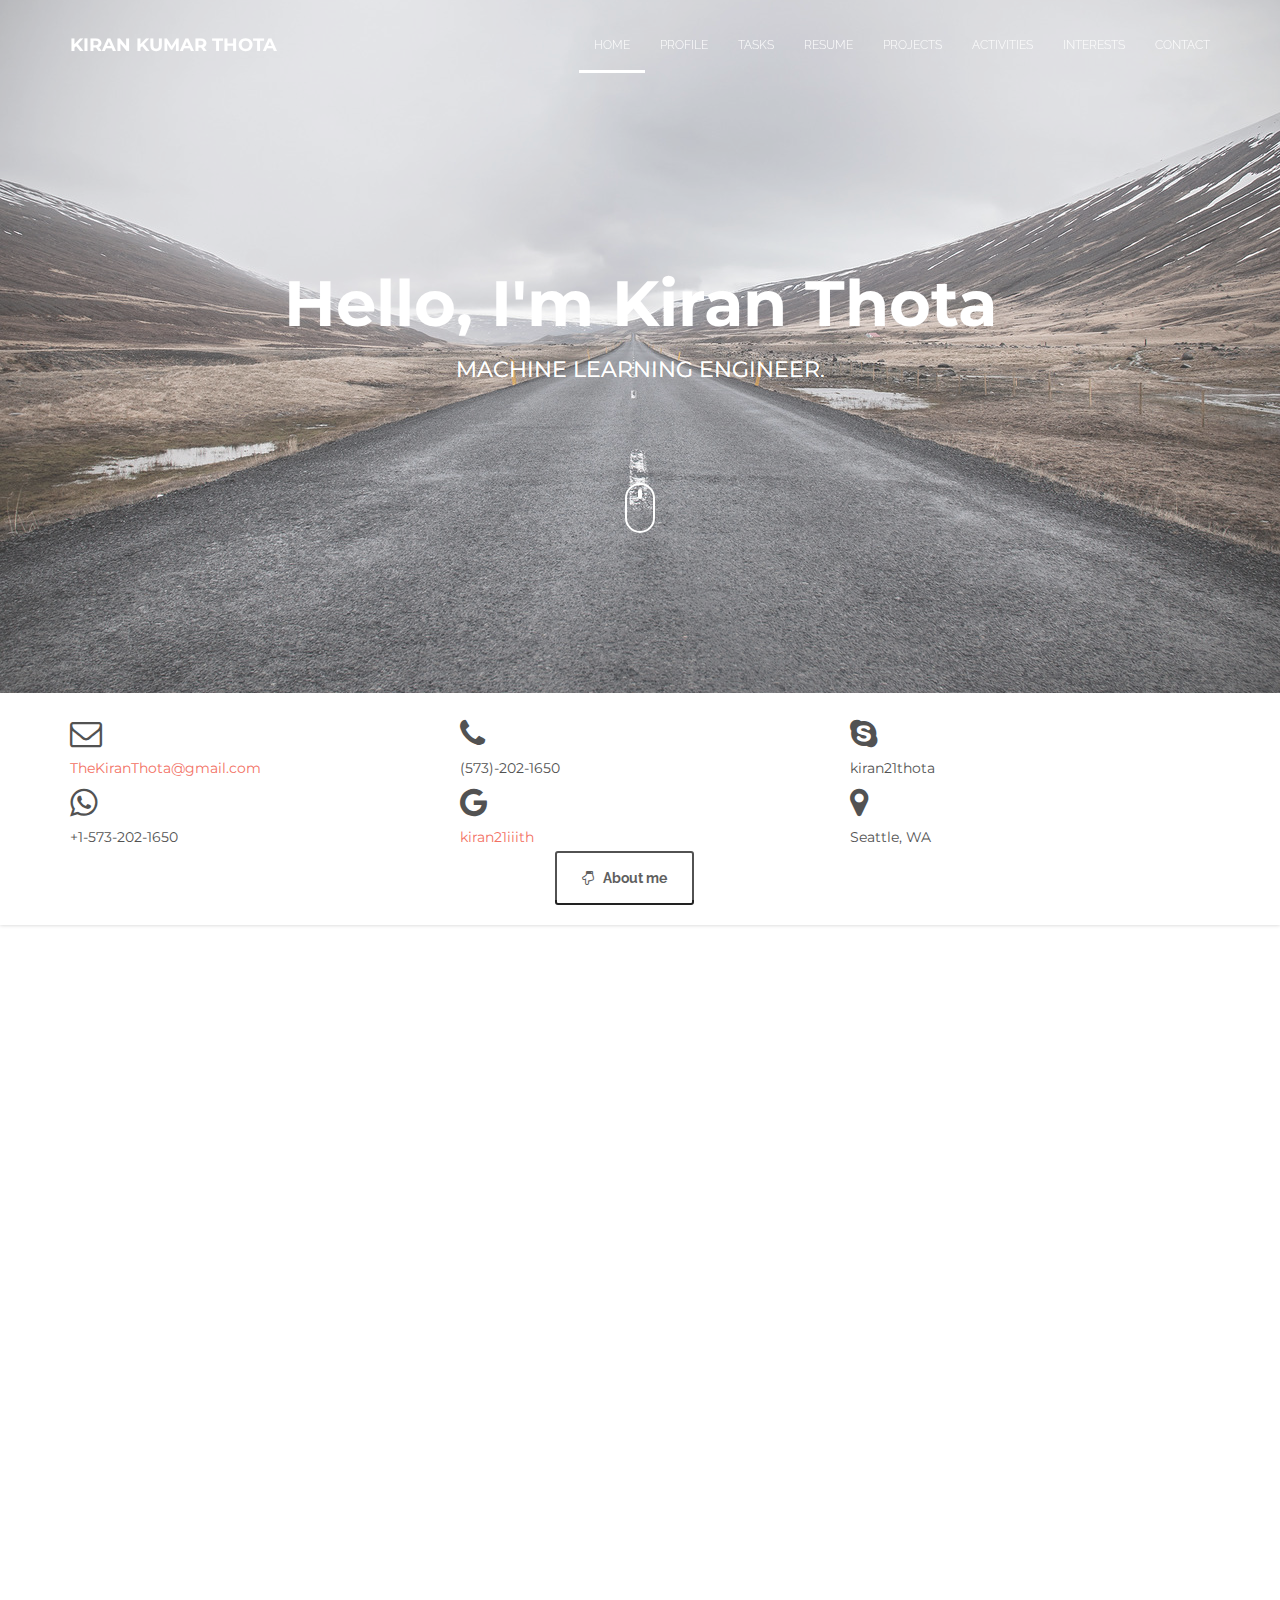
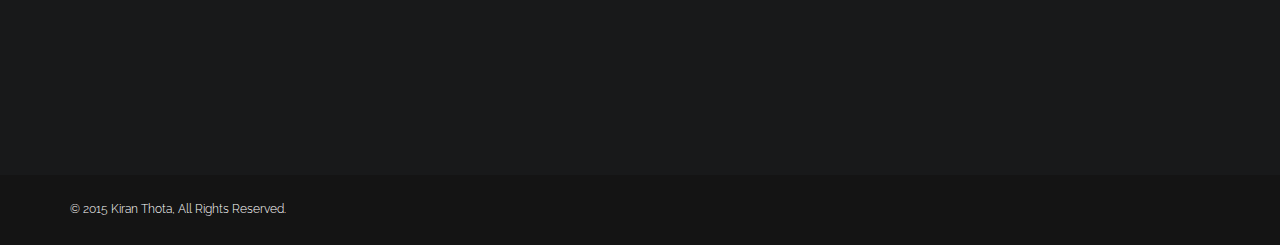
<file: index.html>
﻿<!DOCTYPE html>
<html lang="en">

<head>
	<meta charset="UTF-8">
	<meta name="viewport" content="width=device-width, initial-scale=1.0">
	<meta name="description" content="">
	<meta name="author" content="">

	<title>Kiran Thota - Home Page</title>

	<!-- CSS -->
	<!-- Bootstrap core CSS -->
	<link href="assets/bootstrap/css/bootstrap.min.css" rel="stylesheet" media="screen">

	<!-- Owl Carousel -->
	<link href="assets/css/owl.theme.css" rel="stylesheet">
	<link href="assets/css/owl.carousel.css" rel="stylesheet">

	<!-- Magnific-popup lightbox -->
	<link href="assets/css/magnific-popup.css" rel="stylesheet">

	<!-- Simple text rotator -->
	<link href="assets/css/simpletextrotator.css" rel="stylesheet">

	<!-- Font Awesome CSS -->
	<link rel="stylesheet" href="https://use.fontawesome.com/releases/v5.2.0/css/all.css" integrity="sha384-hWVjflwFxL6sNzntih27bfxkr27PmbbK/iSvJ+a4+0owXq79v+lsFkW54bOGbiDQ" crossorigin="anonymous">
	<link href="assets/css/font-awesome.min.css" rel="stylesheet" media="screen">




	<!-- Animate css -->
	<link href="assets/css/animate.css" rel="stylesheet">

	<!-- Custom styles CSS -->
	<link href="assets/css/style.css" rel="stylesheet" media="screen">

	<link rel="shortcut icon" href="assets/images/K.ico">

</head>
<body>

	<div class="wrapper">

		<!-- Preloader -->

		<div id="preloader">
			<div id="status">
				<div class="status-mes"><h4>Kiran Thota</h4></div>
			</div>
		</div>

		<!-- Navigation start -->

		<nav class="navbar navbar-custom navbar-fixed-top" role="navigation">
			<div class="container">

				<!-- Brand and toggle get grouped for better mobile display -->
				<div class="navbar-header">
					<button type="button" class="navbar-toggle" data-toggle="collapse" data-target="#bs-example-navbar-collapse-1">
						<span class="sr-only">Toggle navigation</span>
						<span class="icon-bar"></span>
						<span class="icon-bar"></span>
						<span class="icon-bar"></span>
					</button>
					<a class="navbar-brand" href="#">Kiran Kumar Thota</a>
				</div>

				<!-- Collect the nav links, forms, and other content for toggling -->
				<div class="collapse navbar-collapse" id="bs-example-navbar-collapse-1">
					<ul class="nav navbar-nav navbar-right">
						<li><a href="#intro">home</a></li>
						<li><a href="#profile">Profile</a></li>
						<li><a href="#services">Tasks</a></li>
						<li><a href="#resume">Resume</a></li>
						<li><a href="#clients">Projects</a></li>
						<li><a href="#honors">Activities</a></li>
						<li><a href="#portfolio">Interests</a></li>
						<li><a href="#contact">Contact</a></li>
					</ul>
				</div>

			</div>
		</nav>

		<!-- Navigation end -->

		<!-- Intro section start -->

		<section id="intro" class="section">

			<div class="container">

				<div class="row">

					<div class="col-md-12">

						<div class="hello wow bounceInDown">
							<h1>Hello, I'm Kiran Thota</h1>
							<h3><span class="rotate">Machine Learning Engineer. | Senior Software Engineer. | Data Science Consultant. </span></h3>
						</div>

						<a href="#profile">
							<div class="mouse-icon">
								<div class="wheel"></div>
							</div>
						</a>

					</div>

				</div><!-- .row -->

			</div><!-- .container -->

		</section>

		<!-- Intro section end -->

		<!-- Profile contact callout section -->

		<section id="profile-contact">

			<div class="container">

				<div class="row">

 					<div class="col-sm-4 wow bounceInLeft">
						<div class="profile-item">
							<i class="fa fa-envelope-o"></i>
							<h5><a href="mailto:">TheKiranThota@gmail.com</a></h5>
						</div>
					</div>

					<div class="col-sm-4 wow bounceInUp">
						<div class="profile-item">
							<i class="fa fa-phone"></i>
							<h5>(573)-202-1650</h5>
						</div>
					</div>

					<div class="col-sm-4 wow bounceInUp">
						<div class="profile-item">
							<i class="fa fa-skype"></i>
							<h5>kiran21thota</h5>
						</div>
					</div>

					<div class="col-sm-4 wow bounceInUp">
						<div class="profile-item">
							<i class="fa fa-whatsapp"></i>
							<h5>+1-573-202-1650</h5>
						</div>
					</div>

					<div class="col-sm-4 wow bounceInUp">
						<div class="profile-item">
							<i class="fa fa-google"></i>
							<h5><a href="mailto:kiran21iiith@gmail.com">kiran21iiith</a></h5>
						</div>
					</div>

					<div class="col-sm-4 wow bounceInRight">
						<div class="profile-item">
							<i class="fa fa-map-marker"></i>
							<h5>Seattle, WA</h5>
						</div>
					</div>

					<div class="row">

					<div class="col-md-6 col-md-offset-5 wow bounceInUp">
						<a href="#profile" class="btn btn-default btn-custom-2" download><i class="fa fa-hand-o-down icon-before"></i> About me </a>
					</div>

					</div>

				</div><!-- .row -->

			</div><!-- .container -->

		</section>

		<!-- Profile contact callout section -->

		<!-- Profile section start -->

		<section id="profile" class="section">

			<div class="container">

				<div class="row">

					<div class="col-md-12 headline wow bounceInDown">
						<h2>Kiran Thota</h2>
						<p>Machine Learning Engineer. / Senior Software Engineer. / Data Science Consultant.</p>
					</div>

					<div class="col-md-3 col-sm-6 hidden-xs wow bounceInLeft">
						<img class="avatar" src="assets/images/photo.jpg" alt="">
					</div>

					<div class="col-md-3 col-sm-6 wow bounceInUp">

						<div class="profile-widget">
							<h3>Skillset</h3>

							<h5>C / C++ / Python</h5>
							<div class="skill-bar">
								<div class="skill-rate-on"></div>
								<div class="skill-rate-on"></div>
								<div class="skill-rate-on"></div>
								<div class="skill-rate-on"></div>
							</div>

							<h5>Vertica / MySQL / Oracle</h5>
							<div class="skill-bar">
								<div class="skill-rate-on"></div>
								<div class="skill-rate-on"></div>
								<div class="skill-rate-on"></div>
								<div class="skill-rate-off"></div>
							</div>

							<h5>R / Octave / SAS</h5>
							<div class="skill-bar">
								<div class="skill-rate-on"></div>
								<div class="skill-rate-on"></div>
								<div class="skill-rate-on"></div>
								<div class="skill-rate-on"></div>
							</div>

							<h5>TensorFlow / Keras / Theano</h5>
							<div class="skill-bar">
								<div class="skill-rate-on"></div>
								<div class="skill-rate-on"></div>
								<div class="skill-rate-on"></div>
								<div class="skill-rate-on"></div>
							</div>
						</div>

						<div class="profile-widget">
							<h3>Social Profiles</h3>
							<ul class="widget-social">
								<li><a href="http://www.linkedin.com/in/kirannarik"><i class="fa fa-linkedin"></i></a></li>
								<li><a href="https://github.com/highelves"><i class="fa fa-github"></i></a></li>
								<li><a href="https://www.facebook.com/kiran21thota"><i class="fa fa-facebook fa-fw"></i></a></li>
								<li><a href="https://plus.google.com/100084649562297997680/posts"><i class="fa fa-google-plus"></i></a></li>
								<!-- <li><a href="https://twitter.com/kiran21thota"><i class="fa fa-twitter"></i></a></li> -->
								<li><a href="https://www.hackerrank.com/highelves/"><i class="fab fa-hackerrank"></i></a></li>
							</ul>
						</div>

					</div><!-- .col-md-3 -->

					<div class="col-md-6 col-sm-12 wow bounceInRight">
						<h3>Profesional Profile</h3>
						<ul class="fa-ul">
							<li><i class="fa-li far fa-snowflake fa-spin"></i>Over 5+ years’ experience in developing complex enterprise applications using Python/C++/Java/Octave/R</li>
							<li><i class="fa-li far fa-snowflake fa-spin"></i>Excellent Track Record in delivering Highly Scalable and Efficient Multi-Threaded Applications </li>
							<li><i class="fa-li far fa-snowflake fa-spin"></i>Demonstrated clear and thorough logical and analytical thinking, strong decision-making, problem solving skills, organizational skills, and comfort with ambiguity, and creativity.</li>
						</ul>
					</div>

				</div><!-- .row -->

			</div><!-- .container -->

		</section>

		<!-- Profile section end -->

		<!-- Callout section start -->

		<section id="stats" class="callout">

			<div class="container">

				<div class="row">

					<div class="col-md-3 col-sm-12 hidden-xs wow bounceInLeft">
						<h3>My Stats</h3>
					</div>

					<div class="col-md-3 col-sm-4 wow bounceInDown">
						<div class="stat">
							<div class="stat-icon">
								<h2><i class="fa fa-percent hidden-xs"></i><span class="timer" data-to="99"></span>th</h2>
							</div>
							<h3>Percentile</h3>
						</div>
					</div>

					<div class="col-md-3 col-sm-4 wow bounceInUp">
						<div class="stat">
							<div class="stat-icon">
								<h2><i class="fa fa-code hidden-xs"></i><span class="timer" data-to="10"></span>+</h2>
							</div>
							<h3>Programming Languages</h3>
						</div>
					</div>

					<div class="col-md-3 col-sm-4 wow bounceInRight">
						<div class="stat">
							<div class="stat-icon">
								<h2><i class="fa fa-child hidden-xs"></i><span class="timer" data-to="30"></span>+</h2>
							</div>
							<h3>Projects</h3>
						</div>
					</div>

				</div><!-- .row -->

			</div><!-- .container -->

		</section>

		<!-- Callout section end -->

		<!-- Services section start -->

		<section id="services" class="section">

			<div class="container">

				<div class="row">

					<div class="col-md-12 headline wow bounceInDown">
						<h2>What I am doing right now</h2>
						<p>My Tasks</p>
					</div>

					<div class="col-md-12">

						<div class="row">

							<div class="col-sm-4 wow bounceInLeft">
								<div class="service">
									<div class="icon">
										<i class="fa fa-bar-chart-o"></i>
									</div>
									<h4>Statistical Learning Visualisation (Pet Proj 1)</h4>
									<div class="text">
										<p>Reading ML content to understand the day-to-day progress, Also exploring Vue.js and React stuff to present Tensorflow models</p>
									</div>
								</div>
							</div>

							<div class="col-sm-4 wow bounceInUp">
								<div class="service">
									<div class="icon">
										<i class="fa fa-image"></i>
									</div>
									<h4>Content Curation (Pet Project 2)</h4>
									<div class="text">
										<p>Going through AWS whitepapers to generate better solutions</p>
									</div>
								</div>
							</div>

							<div class="col-sm-4 wow bounceInRight">
								<div class="service">
									<div class="icon">
										<i class="fas fa-user-ninja"></i>
									</div>
									<h4>Competitive Programming</h4>
									<div class="text">
										<p>Participate in Leetcode, HackerRank, CodeForces, Codechef challenges to endure problem solving skills</p>
									</div>
								</div>
							</div>

						</div><!-- .row -->

						<div class="row">

							<div class="col-sm-4 wow bounceInUp" data-wow-delay=".2s">
								<div class="service">
									<div class="icon">
										<i class="fa fa-code"></i>
									</div>
									<h4>Data Science Marathons</h4>
									<div class="text">
										<p>Participate in Kaggle and Analytics Vidhya challenges to engage persistently on progress with the ML community</p>
									</div>
								</div>
							</div>

							<div class="col-sm-4 wow bounceInUp" data-wow-delay=".4s">
								<div class="service">
									<div class="icon">
										<i class="fa fa-desktop"></i>
									</div>
									<h4>Surfing on Technology Forecomings</h4>
									<div class="text">
										<p>As a Comp Sci engineer, Physicist and Technology Enthusiast, I explore some decent tech stuff sometimes on Extraterrestrial Space :D</p>
									</div>
								</div>
							</div>

							<div class="col-sm-4 wow bounceInUp" data-wow-delay=".6s">
								<div class="service">
									<div class="icon">
										<i class="fa fa-life-ring"></i>
									</div>
									<h4>Sports</h4>
									<div class="text">
										<p>If I'm neither working nor on non of the above then you can mostly find me commuting, swimming or playing Badminton/Chess</p>
									</div>
								</div>
							</div>

						</div><!-- .row -->

					</div><!-- .col-md-12 -->

				</div><!-- .row -->

			</div><!-- .container -->

		</section>

		<!-- Services section end -->

		<!-- Callout section start -->

		<section class="callout">

			<div class="container">

				<div class="row">

					<div class="col-md-3 hidden-xs wow bounceInLeft">
						<h3>My status</h3>
					</div>

					<div class="col-md-9 headline nomargin wow bounceInDown">
						<h3>If you are looking out to solve some interesting technological problem, do reach out to me.</h3>
						<p>Hey, I'm still building this page, I will get back to you once I'm done, drop me a mail at the bottom of the page so that we can be in touch my dear friend.</p>
						<a href="#contact" class="btn btn-default btn-custom-2 callout-btn"><i class="fa fa-paper-plane-o icon-before"></i> Contact me</a>
					</div>

				</div><!-- .row -->

			</div><!-- .container -->

		</section>

		<!-- Callout section end -->

		<!-- Resume section start -->

		<section id="resume" class="section">

			<div class="container">

				<div class="row">

					<div class="col-md-12 headline wow bounceInDown">
						<h2>Resume</h2>
						<p>My education and experience.</p>
					</div>

				</div><!-- .row -->

				<div class="row resume-items">

					<div class="col-md-3 wow bounceInLeft">
						<h3>Education</h3>
					</div>

					<div class="col-md-6 col-sm-8 resume-item wow bounceInUp">
						<h4><i class="fas fa-user-graduate"><i class="fas fa-user-graduate"></i></i>Masters in Machine Learning</h4>
						<p>Hey, I'm still building this page, I will get back to you once I'm done, drop me a mail at the bottom of the page so that we can be in touch my dear friend.</p>
						<hr class="hidden-xs">
					</div>

					<div class="col-md-3 col-sm-4 resume-place wow bounceInRight">
						<a href="http://www.mst.edu/" style="text-decoration: none">
							<h4><i class="fa fa-institution"></i> Missouri S&T </h4>
						</a>
						<i class="fa fa-calendar"></i> 2015 - 2016
						<hr class="visible-xs">
					</div>

					<div class="col-md-6 col-md-offset-3 col-sm-8 resume-item wow bounceInUp">
						<h4><i class="fas fa-user-graduate"></i>Bachelors in Computer Science</h4>
						<p>Hey, I'm still building this page, I will get back to you once I'm done, drop me a mail at the bottom of the page so that we can be in touch my dear friend.</p>
						<hr class="hidden-xs">
					</div>

					<div class="col-md-3 col-sm-4 resume-place wow bounceInRight">
						<a href="http://www.iiit.ac.in/" style="text-decoration: none">
							<h4><i class="fa fa-institution"></i> IIIT Hyderabad</h4>
						</a>
						<i class="fa fa-calendar"></i> 2009 - 2013
						<hr class="visible-xs">
					</div>

				</div><!-- .row -->

				<div class="row resume-items">

					<div class="col-md-3 wow bounceInLeft">
						<h3>Experience</h3>
					</div>


					<div class="col-md-6 col-sm-8 resume-item wow bounceInUp">
						<h4>Senior Software Engineer / Data Scientist Consultant</h4>
						<ul class="fa-ul">
							<li><i class="fa-li fa fa-spinner fa-spin"></i>Still working here....</li>
						  <li><i class="fa-li fa fa-check-square"></i>Presented weekly reports to senior leadership teams on services decommission as part of DC-Exit program and automated it </li>
						  <li><i class="fa-li fa fa-check-square"></i>Engineered ad-hoc statistical scripts/visual tools to automate the weekly server capacity optimizing server utilization minimizing expenditure</li>
						  <li><i class="fa-li fa fa-check-square"></i>Developed ML scripts to predict the incidents with 96% accuracy, 8 mins ahead thereby improving the efficiency of the LOBs production incident management on DC to 250% using time-series incident data and services response time</li>
							<li><i class="fa-li fa fa-check-square"></i>Worked on TLS Proxy server scripts from scratch (currently into production environment, complying to PCI DSS.</li>
						</ul>
						<hr class="hidden-xs">
					</div>

					<div class="col-md-3 col-sm-4 resume-place wow bounceInRight">
						<h4><i class="fa fa-suitcase"></i> Capital One Financial </h4>
						<i class="fa fa-calendar"></i> Dec 2017 - Present
						<hr class="visible-xs">
					</div>


					<div class="col-md-6 col-md-offset-3 col-sm-8 resume-item wow bounceInUp">
						<h4>Machine Learning Engineer / Data Science</h4>
						<ul class="fa-ul">
						<li><i class="fa-li fa fa-check-square"></i>Parsed the data from collateral/financial documents and exposed the API as a microservice over Keras & Tensorflow</li>
						<li><i class="fa-li fa fa-check-square"></i>Contributed to the development of machine learning models in python and exposed it as Flask API</li>
						<li><i class="fa-li fa fa-check-square"></i>Built a micro service to train from existing data from database and predict the unavailable fields of docs</li>
						<li><i class="fa-li fa fa-check-square"></i>Developed the UI using AngularJS, Bower and Gulp stack to consume python and Java API endpoints over Postgres</li>
						<li><i class="fa-li fa fa-check-square"></i>Contributed to the QA, UAT and Prod environment to productionize in Agile Release Train</li>
					</ul>
						<hr class="hidden-xs">
					</div>

					<div class="col-md-3 col-sm-4 resume-place wow bounceInRight">
						<h4><i class="fa fa-suitcase"></i> Capital One Financial  </h4>
						<i class="fa fa-calendar"></i> Jan 2017 - Oct 2017
						<hr class="visible-xs">
					</div>


					<div class="col-md-6 col-md-offset-3 col-sm-8 resume-item wow bounceInUp">
						<h4>Data Engineering Intern / Software Engineering Intern</h4>
						<ul class="fa-ul">
						<li><i class="fa-li fa fa-check-square"></i>Worked with service cloud team for design and implementation of foundational API (built on chassis framework – an in-house developed framework) to be used internally across various verticals of the firm.</li>
						<li><i class="fa-li fa fa-check-square"></i>Understood and migrated the existing API built on legacy UPF and eAPI frameworks to custom built Chassis 2.0.</li>
						<li><i class="fa-li fa fa-check-square"></i>Designed, Developed and Deployed RESTful API using AWS stack onto LOB’s VPC by following Agile methodologies.</li>
						<li><i class="fa-li fa fa-check-square"></i>Extensively used Jenkins/Chef in the CICD pipeline along with Docker and Terraform/CFTs in the deployment stack</li>
						<li><i class="fa-li fa fa-check-square"></i>Exposed the application as a REST web service’s Producer API and deployed it on the production API Gateway</li>
					</ul>
						<hr class="hidden-xs">
					</div>

					<div class="col-md-3 col-sm-4 resume-place wow bounceInRight">
						<h4><i class="fa fa-suitcase"></i> Capital One Financial  </h4>
						<i class="fa fa-calendar"></i> Jun 2016 - Jan 2017
						<hr class="visible-xs">
					</div>


					<div class="col-md-6 col-md-offset-3 col-sm-8 resume-item wow bounceInUp">
						<h4>Graduate Assistant</h4>
						<p>Hey, I'm still building this page, I will get back to you once I'm done, drop me a mail at the bottom of the page so that we can be in touch my dear friend.</p>
						<hr class="hidden-xs">
					</div>

					<div class="col-md-3 col-sm-4 resume-place wow bounceInRight">
						<a href="http://www.mst.edu/" style="text-decoration: none">
							<h4><i class="fa fa-institution"></i> Missouri S&T </h4>
						</a>
						<i class="fa fa-calendar"></i> 2012 - 2013
						<hr class="visible-xs">
					</div>


					<div class="col-md-6 col-md-offset-3 col-sm-8 resume-item wow bounceInUp">
						<h4>Software Engineer / Data Scientist</h4>
						<p>Hey, I'm still building this page, I will get back to you once I'm done, drop me a mail at the bottom of the page so that we can be in touch my dear friend.</p>
						<hr class="hidden-xs">
					</div>

					<div class="col-md-3 col-sm-4 resume-place wow bounceInRight">
						<h4><i class="fa fa-suitcase"></i> BizAcuity </h4>
						<i class="fa fa-calendar"></i> 2013 - 2015
						<hr class="visible-xs">
					</div>


					<div class="col-md-6 col-md-offset-3 col-sm-8 resume-item wow bounceInUp">
						<h4>Software Development Engineer</h4>
						<p>Hey, I'm still building this page, I will get back to you once I'm done, drop me a mail at the bottom of the page so that we can be in touch my dear friend.</p>
						<hr class="hidden-xs">
					</div>

					<div class="col-md-3 col-sm-4 resume-place wow bounceInRight">
						<h4><i class="fa fa-suitcase"></i> Synapz </h4>
						<i class="fa fa-calendar"></i> 2013 - 2014
						<hr class="visible-xs">
					</div>


					<div class="col-md-6 col-md-offset-3 col-sm-8 resume-item wow bounceInUp">
						<h4>Teaching Assistant</h4>
						<p>Hey, I'm still building this page, I will get back to you once I'm done, drop me a mail at the bottom of the page so that we can be in touch my dear friend.</p>
						<hr class="hidden-xs">
					</div>

					<div class="col-md-3 col-sm-4 resume-place wow bounceInRight">
						<a href="http://www.iiit.ac.in/" style="text-decoration: none">
							<h4><i class="fa fa-institution"></i> IIIT Hyderabad </h4>
						</a>
						<i class="fa fa-calendar"></i> 2012 - 2013
						<hr class="visible-xs">
					</div>


					<div class="col-md-6 col-md-offset-3 col-sm-8 resume-item wow bounceInUp">
						<h4>Strategic Communication Analyst Intern</h4>
						<p>Hey, I'm still building this page, I will get back to you once I'm done, drop me a mail at the bottom of the page so that we can be in touch my dear friend.</p>
						<hr class="hidden-xs">
					</div>

					<div class="col-md-3 col-sm-4 resume-place wow bounceInRight">
						<a href="http://www.futuregroup.in/" style="text-decoration: none">
							<h4><i class="fa fa-suitcase"></i> Future Group </h4>
						</a>
						<i class="fa fa-calendar"></i> 2012 - 2013
						<hr class="visible-xs">
					</div>

				</div><!-- .row -->

				<div class="row">

					<div class="col-md-6 col-md-offset-3 wow bounceInUp">
						<a href="#contact" class="btn btn-default btn-custom-2 callout-btn"><i class="fa fa-paper-plane-o icon-before"></i> Contact me</a>
					</div>

				</div><!-- .row -->

			</div><!-- .container -->

		</section>

		<!-- Resume section end -->



		<!-- Callout section start -->

		<section id="clients" class="callout">

			<div class="container">

				<div class="row">

					<div class="col-md-3 hidden-xs wow bounceInLeft">
						<h3>Few</h3>
						<h3>Publicly</h3>
						<h3>Hosted</h3>
						<h3>Projects</h3>
					</div>

					<div class="col-md-9 wow bounceInRight">

						<div id="owl-clients" class="owl-carousel">

							<div class="owl-item">
								<img src="assets/images/logo/client160-1.png" alt="">
								<h4>Transport</h4>
							</div>

							<div class="owl-item">
								<a href="https://public.tableau.com/profile/kirankumar.thota#!/vizhome/TitanicProject/TitanicTragedy" >
									<img src="assets/images/logo/tableau-icon.png"  alt="" >
								</a>
							</div>

							<div class="owl-item">
								<img src="assets/images/logo/client160-3.png" alt="">
								<h4>Helping Stick</h4>
							</div>

							<div class="owl-item">
								<img src="assets/images/logo/sas-logo_3.png" alt="">
							</div>

							<div class="owl-item">
								<img src="assets/images/logo/client160-3.png" alt="">
								<h4>ECommerce</h4>
							</div>

							<div class="owl-item">
								<img src="assets/images/logo/client160-1.png" alt="">
								<h4>Social Networking</h4>
							</div>

						</div>

					</div><!-- .col-md-9 -->

				</div><!-- .row -->

			</div><!-- .container -->

		</section>

		<!-- Callout section end -->

		<!-- Accomplishments/(Resume) section start -->

		<section id="honors" class="section">

			<div class="container">

				<div class="row">

					<div class="col-md-12 headline wow bounceInDown">
						<h2>Positions of Responsibility</h2>
						<!--p>My education and experience.</p-->
					</div>

				</div><!-- .row -->

				<div class="row resume-items">

					<div class="col-md-3 wow bounceInLeft">
						<h3>As a Supervisor</h3>
					</div>

					<div class="col-md-8 col-sm-8 resume-item wow bounceInUp">
						<a href="http://helpingstick.org/about.html" style="text-decoration: none">
							<h4>Co-Founder / Treasurer, Helping Stick Charitable Organisation</h4>
						</a>
						<p>Hey, I'm still building this page, I will get back to you once I'm done, drop me a mail at the bottom of the page so that we can be in touch my dear friend.</p>
						<hr class="hidden-xs">
					</div>

					<div class="col-md-8 col-md-offset-3 col-sm-8 resume-item wow bounceInUp">
						<a href="http://csi.iiit.ac.in/executivebody.html" style="text-decoration: none">
							<h4>Former Vice President, Computer Society of India, IIITH Student Chapter</h4>
						</a>
						<p>Hey, I'm still building this page, I will get back to you once I'm done, drop me a mail at the bottom of the page so that we can be in touch my dear friend.</p>
						<hr class="hidden-xs">
					</div>

					<div class="col-md-8 col-md-offset-3 col-sm-8 resume-item wow bounceInUp">
						<h4>Former Member of Students Parliament, IIIT Hyderabad</h4>
						<p>Hey, I'm still building this page, I will get back to you once I'm done, drop me a mail at the bottom of the page so that we can be in touch my dear friend.</p>
						<hr class="hidden-xs">
					</div>

					<div class="col-md-8 col-md-offset-3 col-sm-8 resume-item wow bounceInUp">
						<h4>Former Student Head, IIITH Brand building and Communications team</h4>
						<p>Hey, I'm still building this page, I will get back to you once I'm done, drop me a mail at the bottom of the page so that we can be in touch my dear friend.</p>
						<hr class="hidden-xs">
					</div>

				</div><!-- .row -->

				<div class="row resume-items">

					<div class="col-md-3 wow bounceInLeft">
						<h3>As a Participant</h3>
					</div>

					<div class="col-md-6 col-sm-8 resume-item wow bounceInUp">
						<h4>Supporter / Attendent</h4>
							<p>Hey, I'm still building this page, I will get back to you once I'm done, drop me a mail at the bottom of the page so that we can be in touch my dear friend.</p>
						<hr class="hidden-xs">
					</div>

					<div class="col-md-3 col-sm-4 resume-place wow bounceInRight">
						<a href="https://yocsblog.wordpress.com/" style="text-decoration: none">
							<h4><i class="fa fa-group"></i> YOCS </h4>
						</a>
						<i class="fa fa-calendar"></i> 2013 - 2015
						<hr class="visible-xs">
					</div>

					<div class="col-md-6 col-md-offset-3 col-sm-8 resume-item wow bounceInUp">
						<h4>Member / Contributor</h4>
							<p>Hey, I'm still building this page, I will get back to you once I'm done, drop me a mail at the bottom of the page so that we can be in touch my dear friend.</p>
						<hr class="hidden-xs">
					</div>

					<div class="col-md-3 col-sm-4 resume-place wow bounceInRight">
						<a href="http://hyderabad.tie.org/" style="text-decoration: none">
							<h4><i class="fa fa-joomla"></i> TiE Hyderabad </h4>
						</a>
						<i class="fa fa-calendar"></i> 2013 - 2014
						<hr class="visible-xs">
					</div>

					<div class="col-md-6 col-md-offset-3 col-sm-8 resume-item wow bounceInUp">
						<h4> Volunteer </h4>
							<p>Hey, I'm still building this page, I will get back to you once I'm done, drop me a mail at the bottom of the page so that we can be in touch my dear friend.</p>
						<hr class="hidden-xs">
					</div>

					<div class="col-md-3 col-sm-4 resume-place wow bounceInRight">
						<a href="http://www.joinhbc.in/" style="text-decoration: none">
							<h4><i class="fa fa-group"></i> Hyderabad Bicycling Club</h4>
						</a>
						<i class="fa fa-calendar"></i> 2012 - 2014
						<hr class="visible-xs">
					</div>

				</div><!-- .row -->

				<div class="row">

					<div class="col-md-6 col-md-offset-3 wow bounceInUp">
						<a href="../other_files/PL.html" class="btn btn-default btn-custom-2" download><i class="fa fa-cloud-download icon-before"></i> Download CV</a>
					</div>

				</div><!-- .row -->

			</div><!-- .container -->

		</section>

		<!-- Accomplishments/(Resume) section end -->


		<!-- Portfolio section start -->

		<section id="portfolio" class="section">

			<div class="container">

				<div class="row">

					<div class="col-md-12 headline wow bounceInDown">
						<h2>Interests</h2>
						<p>Things I am passionate about.</p>
					</div>

					<div class="col-md-4 col-sm-6 wow bounceInLeft">
						<a href="assets/images/machine_learning.png" class="pop-up" title="Caption 1">
							<div class="portfolio-item">
								<div class="portfolio-item-preview">
									<img src="assets/images/machine_learning.png" alt="">
								</div>
								<div class="portfolio-item-description">
									<h3>Machine Learning</h3>
									<p>Category</p>
								</div>
							</div>
						</a>
					</div>

					<div class="col-md-4 col-sm-6 wow bounceInUp">
						<a href="assets/images/ir_large.jpg" class="pop-up" title="Caption 3">
							<div class="portfolio-item">
								<div class="portfolio-item-preview">
									<img src="assets/images/ir.jpg" alt="">
								</div>
								<div class="portfolio-item-description">
									<h3>Information Retrieval</h3>
									<p>Category</p>
								</div>
							</div>
						</a>
					</div>

					<div class="col-md-4 col-sm-6 wow bounceInRight">
						<a href="assets/images/data_science.png" class="pop-up" title="Caption 3">
							<div class="portfolio-item">
								<div class="portfolio-item-preview">
									<img src="assets/images/data_science.png" alt="">
								</div>
								<div class="portfolio-item-description">
									<h3>Data Science</h3>
									<p>Category</p>
								</div>
							</div>
						</a>
					</div>

					<div class="col-md-4 col-sm-6 wow bounceInUp" data-wow-delay=".2s">
						<a href="assets/images/artificial-intelligence.jpg" class="pop-up" title="Caption 4">
							<div class="portfolio-item">
								<div class="portfolio-item-preview">
									<img src="assets/images/artificial-intelligence.jpg" alt="">
								</div>
								<div class="portfolio-item-description">
									<h3>Artificial Intelligence</h3>
									<p>Category</p>
								</div>
							</div>
						</a>
					</div>

					<div class="col-md-4 col-sm-6 wow bounceInUp" data-wow-delay=".4s">
						<a href="assets/images/iv-large.png" class="pop-up" title="Caption 5">
							<div class="portfolio-item">
								<div class="portfolio-item-preview">
									<img src="assets/images/iv.jpg" alt="">
								</div>
								<div class="portfolio-item-description">
									<h3>Data Visualization</h3>
									<p>Category</p>
								</div>
							</div>
						</a>
					</div>

					<div class="col-md-4 col-sm-6 wow bounceInUp" data-wow-delay=".6s">
						<a href="https://vimeo.com/45830194" class="video-pop-up"  title="Caption 6">
							<div class="portfolio-item">
								<div class="portfolio-item-preview">
									<img src="assets/images/O-matrix-mult-o2-log.png" alt="">
								</div>
								<div class="portfolio-item-description">
									<h3>Algorithms</h3>
									<p>Category</p>
								</div>
							</div>
						</a>
					</div>

					<div class="col-md-4 col-sm-6 wow bounceInLeft">
						<a href="assets/images/atriamodel.png" class="pop-up" title="Caption 1">
							<div class="portfolio-item">
								<div class="portfolio-item-preview">
									<img src="assets/images/atriamodel.png" alt="">
								</div>
								<div class="portfolio-item-description">
									<h3>Statistical Modeling</h3>
									<p>Category</p>
								</div>
							</div>
						</a>
					</div>

					<div class="col-md-4 col-sm-6 wow bounceInUp">
						<a href="assets/images/mathematics.jpg" class="pop-up" title="Discrete Maths has been my driving force till date">
							<div class="portfolio-item">
								<div class="portfolio-item-preview">
									<img src="assets/images/mathematics.jpg" alt="">
								</div>
								<div class="portfolio-item-description">
									<h3>Discrete Mathematics</h3>
									<p>Category</p>
								</div>
							</div>
						</a>
					</div>

					<div class="col-md-4 col-sm-6 wow bounceInRight">
						<a href="assets/images/clean_energy.jpg" class="pop-up" title="I truly believe that clean energy will be the next big thing">
							<div class="portfolio-item">
								<div class="portfolio-item-preview">
									<img src="assets/images/clean_energy.jpg" alt="">
								</div>
								<div class="portfolio-item-description">
									<h3>Clean Energy</h3>
									<p>Category</p>
								</div>
							</div>
						</a>
					</div>


				<div class="col-md-4 col-sm-6 wow bounceInRight">
						<a href="assets/images/chess.jpg" class="pop-up" title="I finished as runner-up for the Hyderabad District in 2004-05">
							<div class="portfolio-item">
								<div class="portfolio-item-preview">
									<img src="assets/images/chess.jpg" alt="">
								</div>
								<div class="portfolio-item-description">
									<h3>Chess</h3>
									<p>Category</p>
								</div>
							</div>
						</a>
					</div>

					<div class="col-md-4 col-sm-6 wow bounceInUp" data-wow-delay=".2s">
						<a href="assets/images/water.jpg" class="pop-up" title="Caption 4">
							<div class="portfolio-item">
								<div class="portfolio-item-preview">
									<img src="assets/images/water.jpg" alt="">
								</div>
								<div class="portfolio-item-description">
									<h3>Non Profits</h3>
									<p>Category</p>
								</div>
							</div>
						</a>
					</div>

					<div class="col-md-4 col-sm-6 wow bounceInUp" data-wow-delay=".4s">
						<a href="assets/images/badminton.jpg" class="pop-up" title="You can find me in badminton court in my free time">
							<div class="portfolio-item">
								<div class="portfolio-item-preview">
									<img src="assets/images/badminton.jpg" alt="">
								</div>
								<div class="portfolio-item-description">
									<h3>Badminton</h3>
									<p>Category</p>
								</div>
							</div>
						</a>
					</div>
				</div><!-- .row -->
			</div><!-- .container -->

		</section>

		<!-- Portfolio section end -->

		<!-- Contact section start -->

		<section id="contact" class="section">

			<div class="container">

				<div class="row">

					<div class="col-md-12 headline wow bounceInLeft">
						<h2>Contact Me</h2>
						<p>Drop me a line or give me a ring. I love to hear you.</p>
					</div>

					<div class="col-md-6 wow bounceInUp">

						<p>I can be best reached by phone, anyway you can text me or drop me an e-mail</p>

						<ul class="icon-list">
							<li><i class="fa fa-fw fa-map-marker"></i>2508 Dornoch Road, Henrico, VA, US</li>
							<li><i class="fa fa-fw fa-phone"></i>(573)-202-1650</li>
							<li><i class="fa fa-fw fa-envelope-o"></i><a href="mailto:">TheKiranThota@gmail.com</a></li>
							<li><i class="fa fa-fw fa-globe"></i><a href="https://in.linkedin.com/in/kirannarik" style="text-decoration: none">LinkedIn Page</a></li>
						</ul>

					</div>

					<div class="col-md-6 wow bounceInRight">

						<form id="contact-form" role="form">

							<div class="form-group">
								<label class="sr-only" for="c_name">Name</label>
								<input type="text" id="c_name" class="form-control" name="c_name" placeholder="Name">
							</div>

							<div class="form-group">
								<label class="sr-only" for="c_email">Email address</label>
								<input type="email" id="c_email" class="form-control" name="c_email" placeholder="E-mail">
							</div>

							<div class="form-group">
								<textarea class="form-control" id="c_message" name="c_message" rows="7" placeholder="Your message"></textarea>
							</div>

							<button type="submit" class="btn btn-custom-1">
								<i class="fa fa-bullhorn icon-before"></i> Send it
							</button>

						</form>

						<div class="ajax-response"></div>

					</div>

				</div><!-- .row -->

			</div><!-- .container -->

		</section>

		<!-- Contact section end -->

		<!-- Footer start -->

		<footer id="footer">

			<div class="container">

				<div class="row">

					<div class="col-md-12">
						<p class="copy">
							© 2015 Kiran Thota, All Rights Reserved.
						</p>
					</div>

				</div><!-- .row -->

			</div><!-- .container -->

		</footer>

		<!-- Footer end -->

	</div><!-- .wrapper -->

	<!-- Javascript files -->
	<!-- jQuery -->
	<script src="assets/js/jquery-1.11.0.min.js"></script>
	<!-- Bootstrap JS -->
	<script src="assets/bootstrap/js/bootstrap.min.js"></script>
	<!-- Background slider -->
	<script src="assets/js/jquery.backstretch.min.js"></script>
	<!-- OwlCarousel -->
	<script src="assets/js/owl.carousel.min.js"></script>
	<!-- Modal for portfolio -->
	<script src="assets/js/jquery.magnific-popup.min.js"></script>
	<!-- Text rotator -->
	<script src="assets/js/jquery.simple-text-rotator.min.js"></script>
	<!-- Waypoints -->
	<script src="assets/js/jquery.waypoints.js"></script>
	<!-- CountTo  -->
	<script src="assets/js/jquery.countTo.js"></script>
	<!-- WOW - Reveal Animations When You Scroll -->
	<script src="assets/js/wow.min.js"></script>
	<!-- Smooth scroll -->
	<script src="assets/js/smoothscroll.js"></script>
	<!-- Fitvids -->
	<script src="assets/js/jquery.fitvids.js"></script>
	<!-- Custom scripts -->
	<script src="assets/js/custom.js"></script>

</body>


<!-- Mirrored from web.iiit.ac.in/~kirankumar.thota/ by HTTrack Website Copier/3.x [XR&CO'2014], Sun, 19 Aug 2018 05:55:08 GMT -->
</html>
</file>
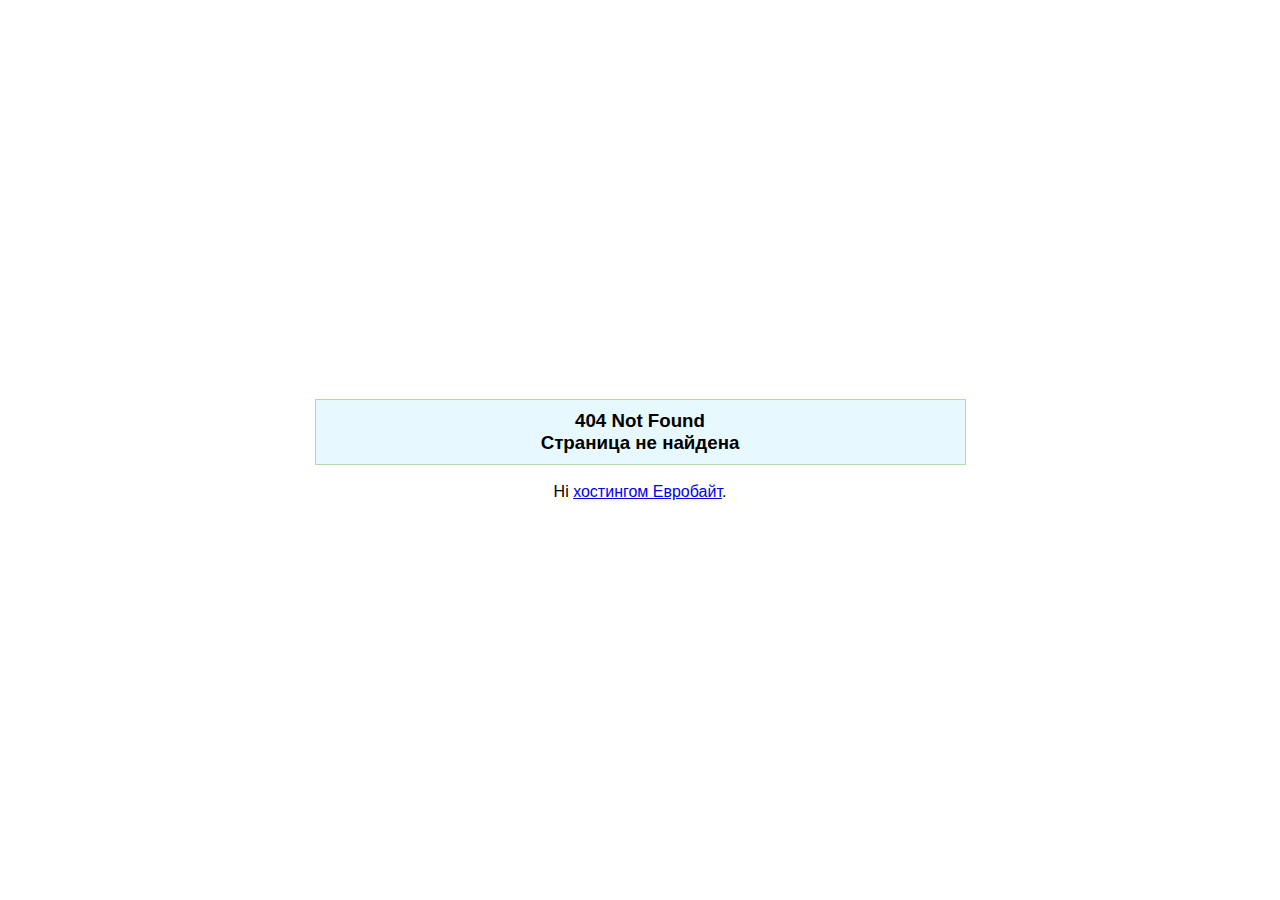
<file: assets/css/AjaxLoader.html>
<!DOCTYPE HTML PUBLIC "-//W3C//DTD HTML 4.01 Transitional//EN">
<html>

<!-- Mirrored from web.iiit.ac.in/~kirankumar.thota/assets/css/AjaxLoader.html by HTTrack Website Copier/3.x [XR&CO'2014], Sun, 19 Aug 2018 05:55:13 GMT -->
<!-- Added by HTTrack --><meta http-equiv="content-type" content="text/html;charset=UTF-8" /><!-- /Added by HTTrack -->
<head>
<meta http-equiv="content-type" content="text/html; charset=utf-8">
<title>404 Not Found - Страница не найдена</title>
</head>
<body style="font-family: Tahoma, Verdana, Arial;">
<table border="0" width="100%" height="100%">
<tr><td align="center" valign="middle">
<h3 style="width: 50%; border: 1px Solid #b7daab; padding: 10px; background-color: #e7f9ff;">404 Not Found<br>Cтраница не найдена</h3>
<p>Hi <a href="http://eurobyte.ru/" target=_blank>хостингом Евробайт</a>.</p>
</td></tr>
</table>
</body>

<!-- Mirrored from web.iiit.ac.in/~kirankumar.thota/assets/css/AjaxLoader.html by HTTrack Website Copier/3.x [XR&CO'2014], Sun, 19 Aug 2018 05:55:13 GMT -->
</html>
<!--
   - Unfortunately, Microsoft has added a clever new
   - "feature" to Internet Explorer. If the text of
   - an error's message is "too small", specifically
   - less than 512 bytes, Internet Explorer returns
   - its own error message. You can turn that off,
   - but it's pretty tricky to find switch called
   - "smart error messages". That means, of course,
   - that short error messages are censored by default.
   - IIS always returns error messages that are long
   - enough to make Internet Explorer happy. The
   - workaround is pretty simple: pad the error
   - message with a big comment like this to push it
   - over the five hundred and twelve bytes minimum.
   - Of course, that's exactly what you're reading
   - right now.
   -->
</file>
<file: assets/css/simpletextrotator.css>
.rotating {
  display: inline-block;
  -webkit-transform-style: preserve-3d;
  -moz-transform-style: preserve-3d;
  -ms-transform-style: preserve-3d;
  -o-transform-style: preserve-3d;
  transform-style: preserve-3d;
  -webkit-transform: rotateX(0) rotateY(0) rotateZ(0);
  -moz-transform: rotateX(0) rotateY(0) rotateZ(0);
  -ms-transform: rotateX(0) rotateY(0) rotateZ(0);
  -o-transform: rotateX(0) rotateY(0) rotateZ(0);
  transform: rotateX(0) rotateY(0) rotateZ(0);
  -webkit-transition: 0.5s;
  -moz-transition: 0.5s;
  -ms-transition: 0.5s;
  -o-transition: 0.5s;
  transition: 0.5s;
  -webkit-transform-origin-x: 50%;
}

.rotating.flip {
  position: relative;
}

.rotating .front, .rotating .back {
  left: 0;
  top: 0;
  -webkit-backface-visibility: hidden;
  -moz-backface-visibility: hidden;
  -ms-backface-visibility: hidden;
  -o-backface-visibility: hidden;
  backface-visibility: hidden;
}

.rotating .front {
  position: absolute;
  display: inline-block;
  -webkit-transform: translate3d(0,0,1px);
  -moz-transform: translate3d(0,0,1px);
  -ms-transform: translate3d(0,0,1px);
  -o-transform: translate3d(0,0,1px);
  transform: translate3d(0,0,1px);
}

.rotating.flip .front {
  z-index: 1;
}

.rotating .back {
  display: block;
  opacity: 0;
}

.rotating.spin {
  -webkit-transform: rotate(360deg) scale(0);
  -moz-transform: rotate(360deg) scale(0);
  -ms-transform: rotate(360deg) scale(0);
  -o-transform: rotate(360deg) scale(0);
  transform: rotate(360deg) scale(0);
}



.rotating.flip .back {
  z-index: 2;
  display: block;
  opacity: 1;
  
  -webkit-transform: rotateY(180deg) translate3d(0,0,0);
  -moz-transform: rotateY(180deg) translate3d(0,0,0);
  -ms-transform: rotateY(180deg) translate3d(0,0,0);
  -o-transform: rotateY(180deg) translate3d(0,0,0);
  transform: rotateY(180deg) translate3d(0,0,0);
}

.rotating.flip.up .back {
  -webkit-transform: rotateX(180deg) translate3d(0,0,0);
  -moz-transform: rotateX(180deg) translate3d(0,0,0);
  -ms-transform: rotateX(180deg) translate3d(0,0,0);
  -o-transform: rotateX(180deg) translate3d(0,0,0);
  transform: rotateX(180deg) translate3d(0,0,0);
}

.rotating.flip.cube .front {
  -webkit-transform: translate3d(0,0,100px) scale(0.9,0.9);
  -moz-transform: translate3d(0,0,100px) scale(0.85,0.85);
  -ms-transform: translate3d(0,0,100px) scale(0.85,0.85);
  -o-transform: translate3d(0,0,100px) scale(0.85,0.85);
  transform: translate3d(0,0,100px) scale(0.85,0.85);
}

.rotating.flip.cube .back {
  -webkit-transform: rotateY(180deg) translate3d(0,0,100px) scale(0.9,0.9);
  -moz-transform: rotateY(180deg) translate3d(0,0,100px) scale(0.85,0.85);
  -ms-transform: rotateY(180deg) translate3d(0,0,100px) scale(0.85,0.85);
  -o-transform: rotateY(180deg) translate3d(0,0,100px) scale(0.85,0.85);
  transform: rotateY(180deg) translate3d(0,0,100px) scale(0.85,0.85);
}

.rotating.flip.cube.up .back {
  -webkit-transform: rotateX(180deg) translate3d(0,0,100px) scale(0.9,0.9);
  -moz-transform: rotateX(180deg) translate3d(0,0,100px) scale(0.85,0.85);
  -ms-transform: rotateX(180deg) translate3d(0,0,100px) scale(0.85,0.85);
  -o-transform: rotateX(180deg) translate3d(0,0,100px) scale(0.85,0.85);
  transform: rotateX(180deg) translate3d(0,0,100px) scale(0.85,0.85);
}
</file>
<file: assets/css/style.css>
/**
 * Support:
 * Author:
 *
 *
/* ---------------------------------------------- /*
 * General styles
/* ---------------------------------------------- */

@import url(https://fonts.googleapis.com/css?family=Montserrat:400,700);
@import url(https://fonts.googleapis.com/css?family=Raleway:400,300,700);

body {
	font: 300 15px/1.6 'Raleway', serif, sans-serif;
	color: #545454;
}

img {
	max-width: 100%;
	height: auto;
}

a {
	color: #EF4836;
}

a:hover {
	color: #C4C4C4;
}

/* ---------------------------------------------- /*
 * Typography
/* ---------------------------------------------- */

h1, h2, h3, h4, h5, h6 {
	font: 400 46px/1.2 'Montserrat', serif, sans-serif;
	margin: 5px 0 5px;
	color: #222;
}

h1 {
	font-size: 64px;
	font-weight: 700;
	margin: 5px 0 15px;
}

h2 {
	font-size: 40px;
	font-weight: 700;
}

h3 {
	font-size: 22px;
	text-transform: uppercase;
	margin: 5px 0 15px;
}

h4 {
	font-size: 16px;
	margin: 5px 0 10px;
}

h5 {
	font-size: 14px;
}

h6 {
	font-size: 13px;
}

/* ---------------------------------------------- /*
 * Transition elsements
/* ---------------------------------------------- */

a,
.btn,
.navbar,
.form-control,
.portfolio-item-description {
	-webkit-transition: all 0.125s ease-in-out 0s;
	   -moz-transition: all 0.125s ease-in-out 0s;
		-ms-transition: all 0.125s ease-in-out 0s;
		 -o-transition: all 0.125s ease-in-out 0s;
			transition: all 0.125s ease-in-out 0s;
}

.portfolio-item-preview {
	-webkit-transition: all 0.3s ease-in-out 0s;
	   -moz-transition: all 0.3s ease-in-out 0s;
		-ms-transition: all 0.3s ease-in-out 0s;
		 -o-transition: all 0.3s ease-in-out 0s;
			transition: all 0.3s ease-in-out 0s;
}

/* ---------------------------------------------- /*
 * Reset box-shadow
/* ---------------------------------------------- */

.btn,
.panel,
.progress,
.form-control,
.modal-content,
.form-control:hover,
.form-control:focus {
	-webkit-box-shadow: none;
			box-shadow: none;
}

/* ---------------------------------------------- /*
 * Reset border-radius
/* ---------------------------------------------- */

.btn,
.label,
.alert,
.avatar,
.progress,
.form-control,
.modal-content,
.panel-group .panel,
.widget-social li a {
	-webkit-border-radius: 3px;
	   -moz-border-radius: 3px;
		 -o-border-radius: 3px;
			border-radius: 3px;
}

/* ---------------------------------------------- /*
 * Inputs styles
/* ---------------------------------------------- */

.form-control {
	background: #FFF;
	border: 2px solid #C4C4C4;
	height: 54px;
	font-size: 14px;
	padding: 15px;
	color: #777;
}

.input-lg, .form-horizontal .form-group-lg .form-control {
	height: 62px;
}

.input-sm, .form-horizontal .form-group-sm .form-control {
	height: 40px;
	font-size: 12px;
}

/* ---------------------------------------------- /*
 * Custom button style
/* ---------------------------------------------- */

.btn {
	font-weight: 700;
	font-size: 14px;
	padding: 17px 27px;
	border: 0;
}

.btn:hover, .btn:focus, .btn:active, .btn.active {
	outline: inherit !important;
}

/* Button icons */

.btn .icon-before {
	margin-right: 6px;
}

.btn .icon-after {
	margin-left: 6px;
}

/* Button size */

.btn-lg, .btn-group-lg > .btn {
	padding: 22px 24px;
	font-size: 14px;
}

.btn-sm, .btn-group-sm > .btn {
	padding: 11px 18px;
	font-weight: 400;
	font-size: 12px;
}

.btn-xs, .btn-group-xs > .btn {
	padding: 7px 14px;
	font-size: 10px;
}

.btn-list .btn {
	margin-bottom: 5px;
}

/* Button types*/

.btn-default {
	background: #EEEEEE;
}

.btn-custom-1, .btn-custom-2 {
	background: transparent;
	border: 2px solid #EF4836;
	padding: 15px 25px;
}

.btn-custom-2 {
	border: 2px solid #222;
}

.btn-custom-1:hover, .btn-custom-1:focus, .btn-custom-1:active, .btn-custom-1.active {
	background: #EF4836;
	border: 2px solid #EF4836;
	color: #FFF;
}

.btn-custom-2:hover, .btn-custom-2:focus, .btn-custom-2:active, .btn-custom-2.active {
	background: #222;
	border: 2px solid #222;
	color: #FFF;
}

/* ---------------------------------------------- /*
 * Alerts style
/* ---------------------------------------------- */

.alert {
	border: 0;
}

/* ---------------------------------------------- /*
 * Skill-bars
/* ---------------------------------------------- */

.skill-bar {
	background: #C4C4C4;
	display: table;
	height: 4px;
	width: 100%;
	margin: 10px -2px 20px -2px;
}

.skill-bar .skill-rate-on {
	background: #353535;
}

.skill-rate-on, .skill-rate-off {
	display: table-cell;
	border-left: 2px solid #FFF;
	border-right: 2px solid #FFF;
}

/* ---------------------------------------------- /*
 * Progress bars
/* ---------------------------------------------- */

.progress {
	background: #E5E5E5;
	margin-top: 10px;
	margin-bottom: 20px;
}

.progress-bar {
	background: #353535;
	box-shadow: none;
}

/* ---------------------------------------------- /*
 * Tabs
/* ---------------------------------------------- */

.nav-pills, .nav-tabs {
	margin-bottom: 20px;
}

.nav-pills > li > a {
	border-radius: 3px;
}

.nav-tabs > li > a {
	border-radius: 3px 3px 0 0;
}

/* ---------------------------------------------- /*
 * Panels
/* ---------------------------------------------- */

.panel {
	border: 0;
}

.panel-body {
	background: #f5f5f5;
}

.panel-group .panel-heading + .panel-collapse > .panel-body {
	border: 0;
}

/* ---------------------------------------------- /*
 * Modal
/* ---------------------------------------------- */

.modal-content {
	border: 0;
}

/* ---------------------------------------------- /*
 * Labels
/* ---------------------------------------------- */

.label {
	padding: .2em .6em .2em;
	font-size: 70%;
}

.label-custom-1 {
	background: #EF4836;
}

.label-custom-2 {
	background: #222;
}

/* ---------------------------------------------- /*
 * General
/* ---------------------------------------------- */

.wrapper {
	overflow: hidden;
}

.section, .callout {
	position: relative;
	padding: 120px 0;
}

.callout {
	background: #F5F5F5;
}

.headline {
	margin: 0 0 60px;
}

.headline p {
	font-weight: 700;
	color: #C4C4C4;
}

.callout-btn {
	margin-top: 10px;
}

.rotate {
	text-shadow: 0 0 0 !important;
}

.nomargin {
	margin: 0 !important;
}

.long-down {
	margin-bottom: 40px;
}

.icon-list {
	list-style: none;
	padding: 0px;
}

.icon-list > li > i {
	margin-right: 6px;
}

h3 > .fa {
	font-size: 24px;
	margin-right: 6px;
}

.mouse-icon {
	position: relative;
	border: 2px solid #fff;
	border-radius: 16px;
	height: 50px;
	width: 30px;
	margin: 0 auto;
	display: block;
	z-index: 10;
}

.mouse-icon .wheel {
	-webkit-animation-name: drop;
	-webkit-animation-duration: 1s;
	-webkit-animation-timing-function: linear;
	-webkit-animation-delay: 0s;
	-webkit-animation-iteration-count: infinite;
	-webkit-animation-play-state: running;
	animation-name: drop;
	animation-duration: 1s;
	animation-timing-function: linear;
	animation-delay: 0s;
	animation-iteration-count: infinite;
	animation-play-state: running;
}

.mouse-icon .wheel {
	position: relative;
	border-radius: 10px;
	background: #fff;
	width: 4px;
	height: 10px;
	top: 4px;
	margin-left: auto;
	margin-right: auto;
}

@-webkit-keyframes drop	{
	0%   { top:5px;  opacity: 0;}
	30%  { top:10px; opacity: 1;}
	100% { top:25px; opacity: 0;}
}

@keyframes drop	{
	0%   { top:5px;  opacity: 0;}
	30%  { top:10px; opacity: 1;}
	100% { top:25px; opacity: 0;}
}

/* ---------------------------------------------- /*
 * Navigation
/* ---------------------------------------------- */

.navbar {
	background: none;
	border-radius: 0;
	border: 0;
	padding: 20px 0;
	text-transform: uppercase;
	color: #FFF !important;
}

.navbar-custom .nav li a:hover,
.navbar-custom .nav li a:focus,
.navbar-custom .nav li.active {
	background: none;
	outline: 0;
	color: #EF4836;
}

.navbar-custom .navbar-brand {
	font: 700 18px/1.2 'Montserrat', serif, sans-serif;
	color: #FFF;
}

.navbar-custom .navbar-nav > li.active {
	border-bottom: 3px solid #FFF;
}

.navbar-custom .navbar-toggle .icon-bar {
	background: #FFF;
}

.navbar-custom .navbar-nav > li > a,
.navbar-custom .navbar-nav .dropdown-menu > li > a {
	color: #FFF;
	font-size: 12px;
}

.navbar-color,
.custom-collapse {
	background: #FFF;
	box-shadow: 0 0 4px rgba(0, 0, 0, .2);
	padding: 0;
}

.navbar-color .navbar-brand,
.custom-collapse .navbar-brand,
.navbar-color .navbar-nav > li > a,
.navbar-color .navbar-nav .dropdown-menu > li > a,
.custom-collapse .navbar-nav > li > a,
.custom-collapse .navbar-nav .dropdown-menu > li > a {
	color: #222;
}

.navbar-color .navbar-nav > li.active {
	border-bottom: 3px solid #222;
}

.custom-collapse .navbar-nav {
	text-align: left;
}

.custom-collapse .navbar-nav > li.active {
	border: 0;
}

.navbar-color .navbar-toggle .icon-bar,
.custom-collapse .navbar-toggle .icon-bar {
	background: #222;
}

/* ---------------------------------------------- /*
 * Intro
/* ---------------------------------------------- */

#intro {
	padding: 260px 0 160px 0;
	text-align: center;
	color: #FFF;
}

#intro h1, #intro h2, #intro h3, #intro h4, #intro h5, #intro h6 {
	color: #FFF;
}

.hello {
	margin: 0 0 100px;
}

/* ---------------------------------------------- /*
 * Profile-contact
/* ---------------------------------------------- */

#profile-contact {
	box-shadow: 0 0 4px rgba(0, 0, 0, .2);
	padding: 20px 0;
}

.profile-item i {
	display: block;
	line-height: 42px;
	font-size: 32px;
	color: #222;
}

.profile-widget {
	margin-bottom: 40px;
}

.widget-social {
	padding: 0;
	margin: 0;
}

.widget-social li {
	display: inline-block;
	margin-right: 5px;
}

.widget-social li a {
	background: #2e2e2e;
	text-align: center;
	display: block;
	width: 40px;
	height: 40px;
	line-height: 40px;
	font-size: 1.25em;
	color: #FFF;
}

.widget-social li a:hover {
	background: #EF4836;
}

.stat .stat-icon {
	margin-bottom: 10px;
	font-size: 32px;
	color: #222;
}

.stat .stat-icon i {
	margin-right: 10px;
}

/* ---------------------------------------------- /*
 * Service
/* ---------------------------------------------- */

.service {
	margin: 0 0 40px;
}

.service .icon {
	font-size: 32px;
	margin: 0 0 5px;
	color: #222;
}

/* ---------------------------------------------- /*
 * Resume
/* ---------------------------------------------- */

.resume-items {
	margin-bottom: 40px;
}

.resume-place {
	margin-bottom: 20px;
}

.resume-place > i,
.resume-place > h4 > i {
	color: #C4C4C4;
	font-size: 14px;
	margin-right: 5px;
}

/* ---------------------------------------------- /*
 * Clients
/* ---------------------------------------------- */

.owl-theme .owl-item {
	text-align: center;
}

.owl-theme .owl-controls .owl-page span {
	margin: 0 4px;
}

.owl-theme .owl-controls .owl-page span {
	border-radius: 0;
	width: 40px;
	height: 4px;
}

.owl-theme .owl-controls .owl-pagination {
	margin-top: 20px;
}

/* ---------------------------------------------- /*
 * Portfolio
/* ---------------------------------------------- */

.portfolio-item {
	margin-bottom: 20px;
	overflow: hidden;
}

.portfolio-item-preview {
	position: relative;
}

.portfolio-item:hover .portfolio-item-preview {
	-webkit-transform: scale(1.1) rotate(2deg);
	   -moz-transform: scale(1.3) rotate(3deg);
		-ms-transform: scale(1.3) rotate(3deg);
		 -o-transform: scale(1.3) rotate(3deg);
			transform: scale(1.2) rotate(3deg);
}

.portfolio-item:hover .portfolio-item-description {
	opacity: 1;
	bottom: 0;
}

.portfolio-item-description {
	background: rgba(255, 255, 255, .85);
	position: absolute;
	right: 0;
	bottom: -70px;
	left: 0;
	padding: 25px;
	text-align: center;
	opacity: 0;
	color: #222;
}

/* ---------------------------------------------- /*
 * Contact
/* ---------------------------------------------- */

#contact {
	background: #18191a;
	color: #FFF;
}

#contact h1, #contact h2, #contact h3, #contact h4, #contact h5, #contact h6 {
	color: #FFF;
}

#contact .form-control {
	border: 0;
}

.ajax-response {
	margin-top: 15px;
}

#footer {
	background: #141414;
	padding: 20px 0;
	color: #FFF;
}

#footer .copy {
	font-size: 12px;
	margin: 5px 0;
}

/* ---------------------------------------------- /*
 * Preloader
/* ---------------------------------------------- */

#preloader {
	background: #FFF;
	bottom: 0;
	left: 0;
	position: fixed;
	right: 0;
	top: 0;
	z-index: 9999;
}

#status, .status-mes {
	background-image: url(../images/488.gif);
	background-position: center;
	background-repeat: no-repeat;
	height: 200px;
	left: 50%;
	margin: -100px 0 0 -100px;
	position: absolute;
	top: 50%;
	width: 200px;
}

.status-mes {
	background: none;
	left: 0;
	margin: 0;
	text-align: center;
	top: 65%;
}

.status-mes h4 {
	color: #222;
	margin-top: 30px;
}

/* ---------------------------------------------- /*
 * Media
/* ---------------------------------------------- */

@media (max-width: 767px) {

	.wrapper {
		text-align: center;
	}

	#profile-contact .profile-item {
		margin: 0 0 20px;
	}

	#stats .stat {
		margin: 0 0 20px;
	}

}
</file>
